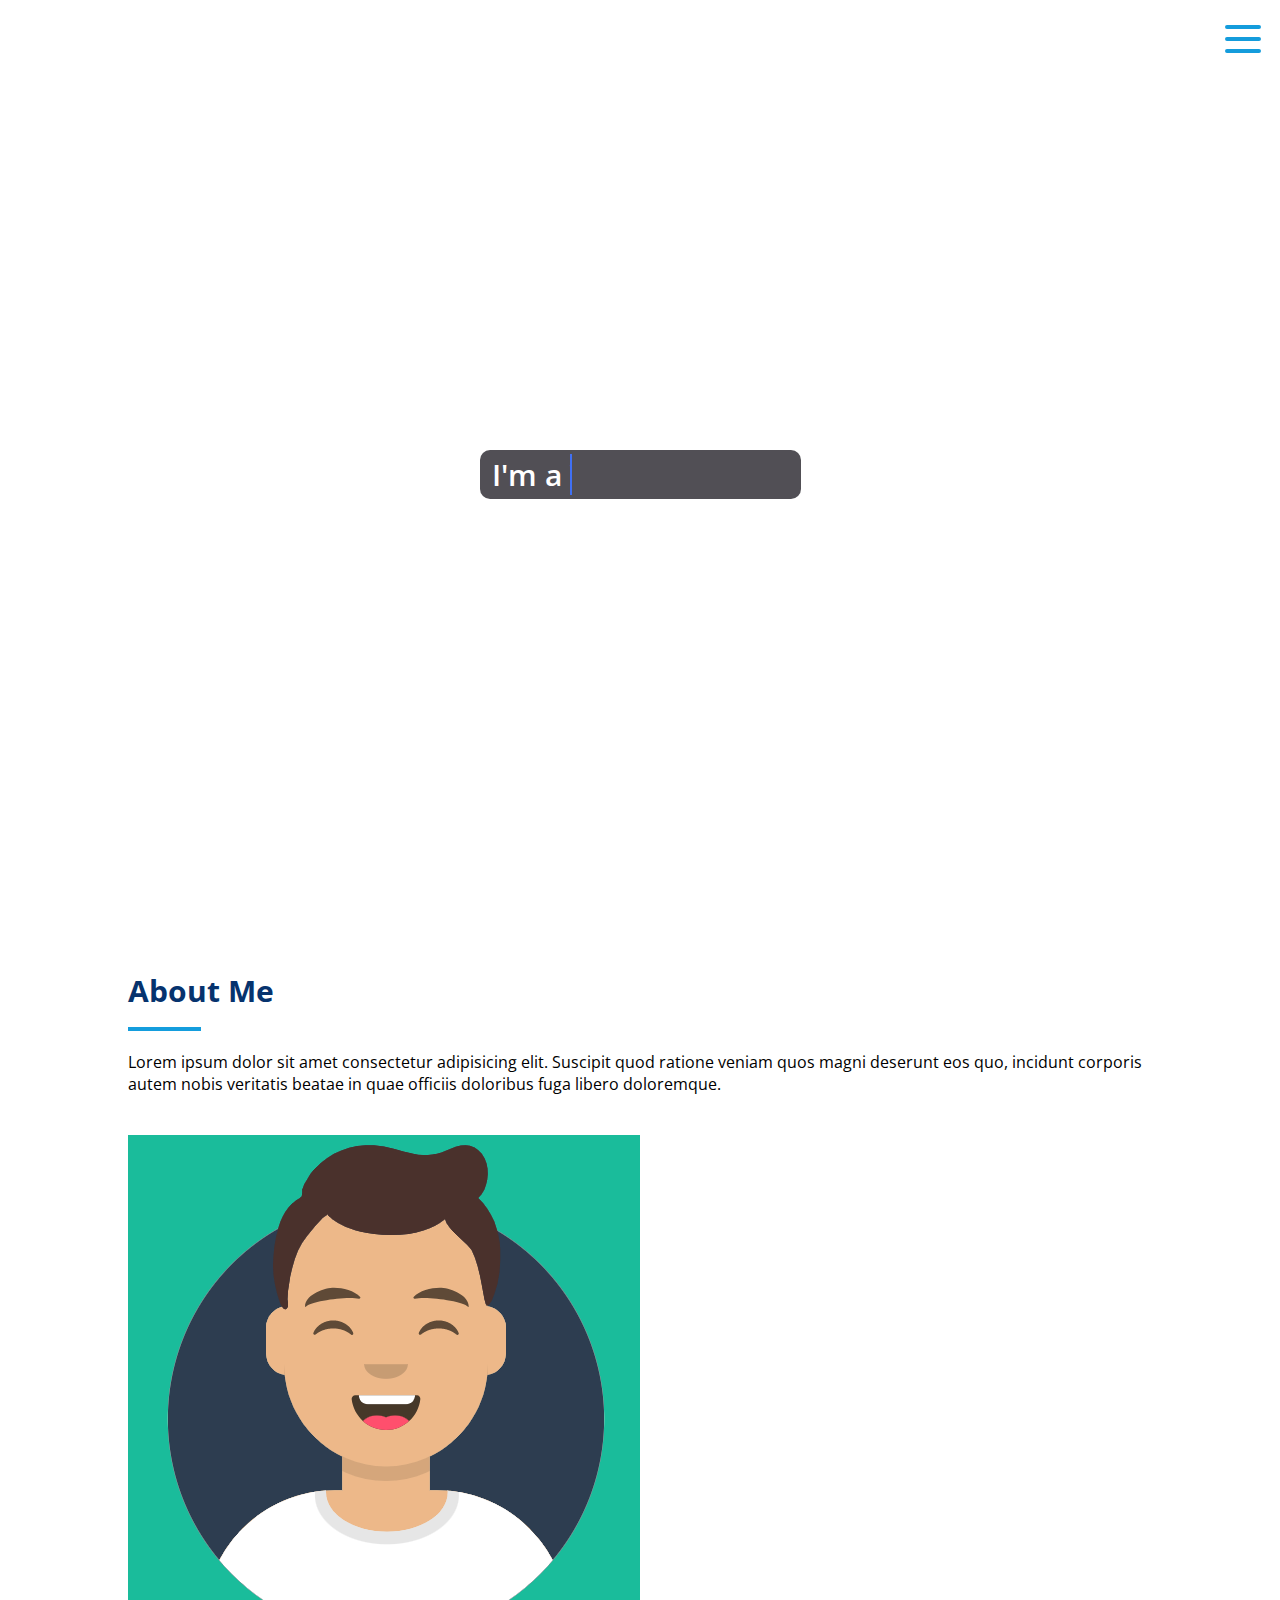
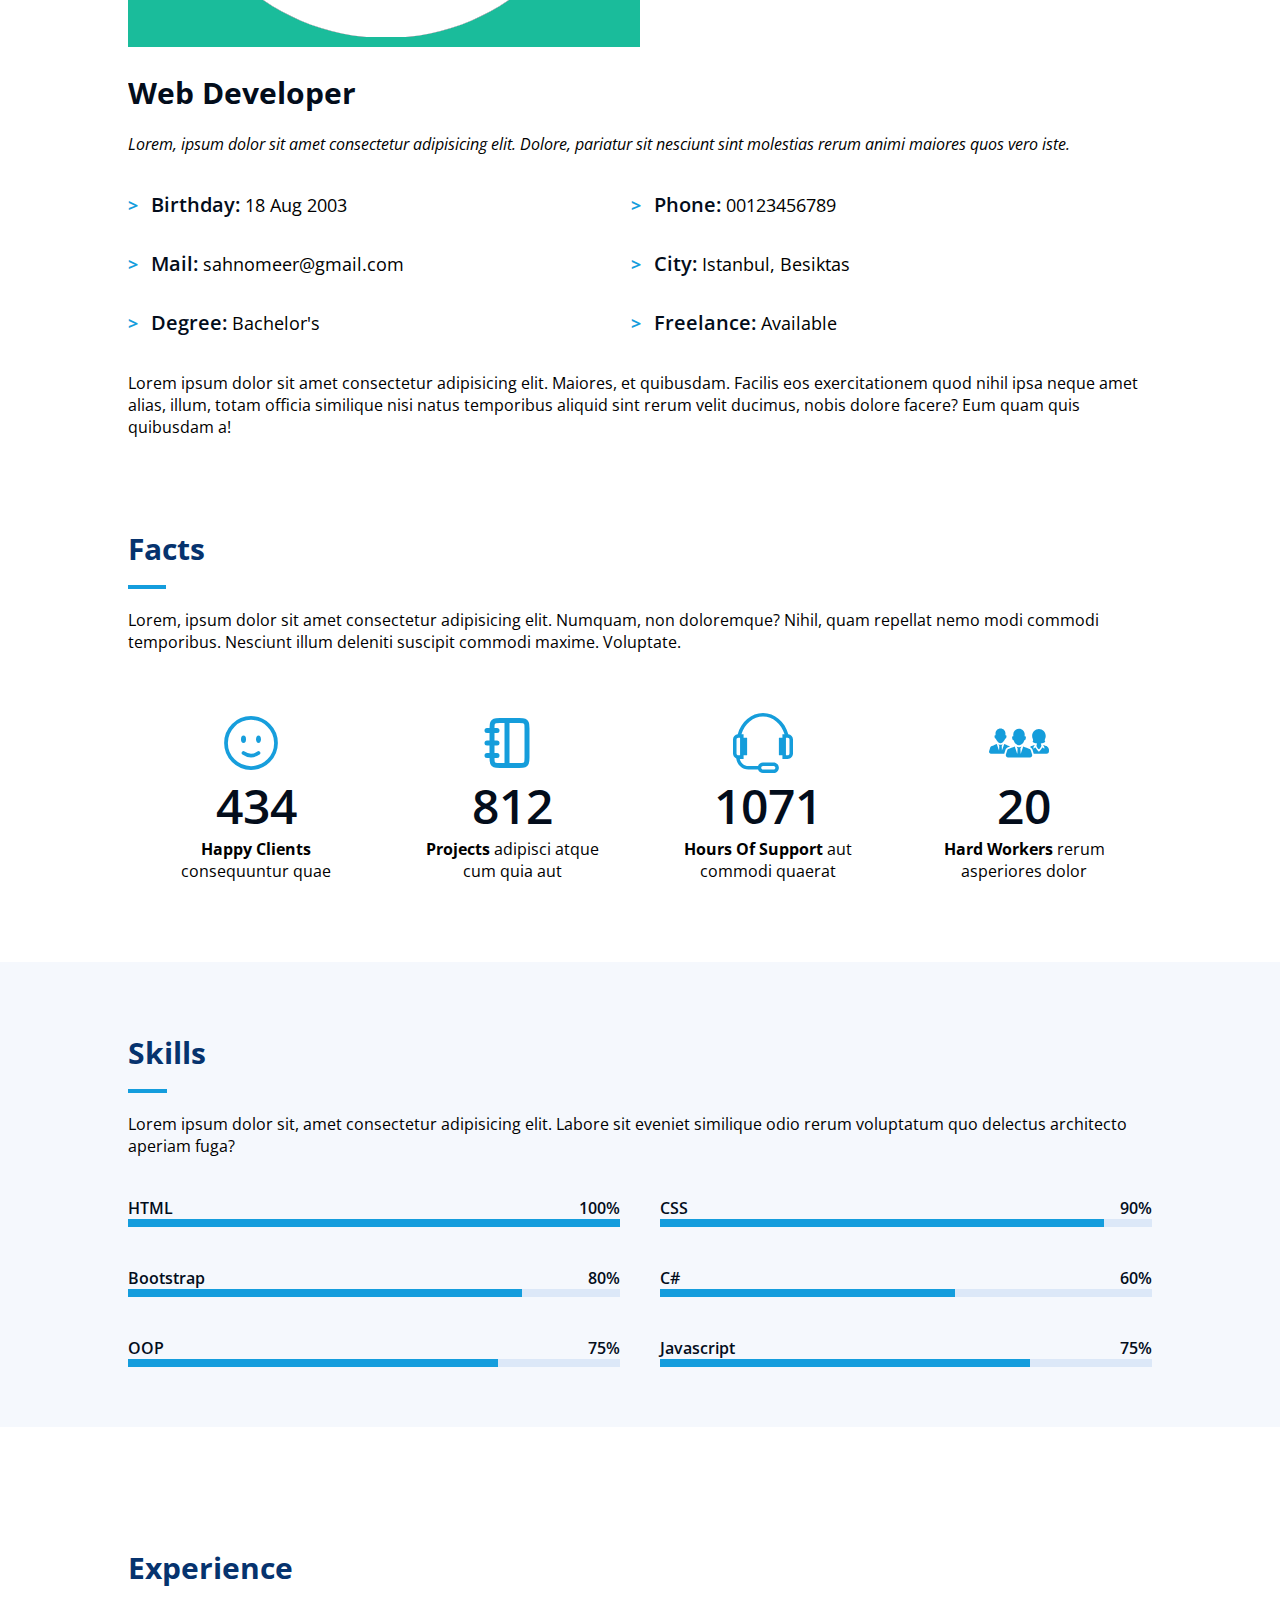
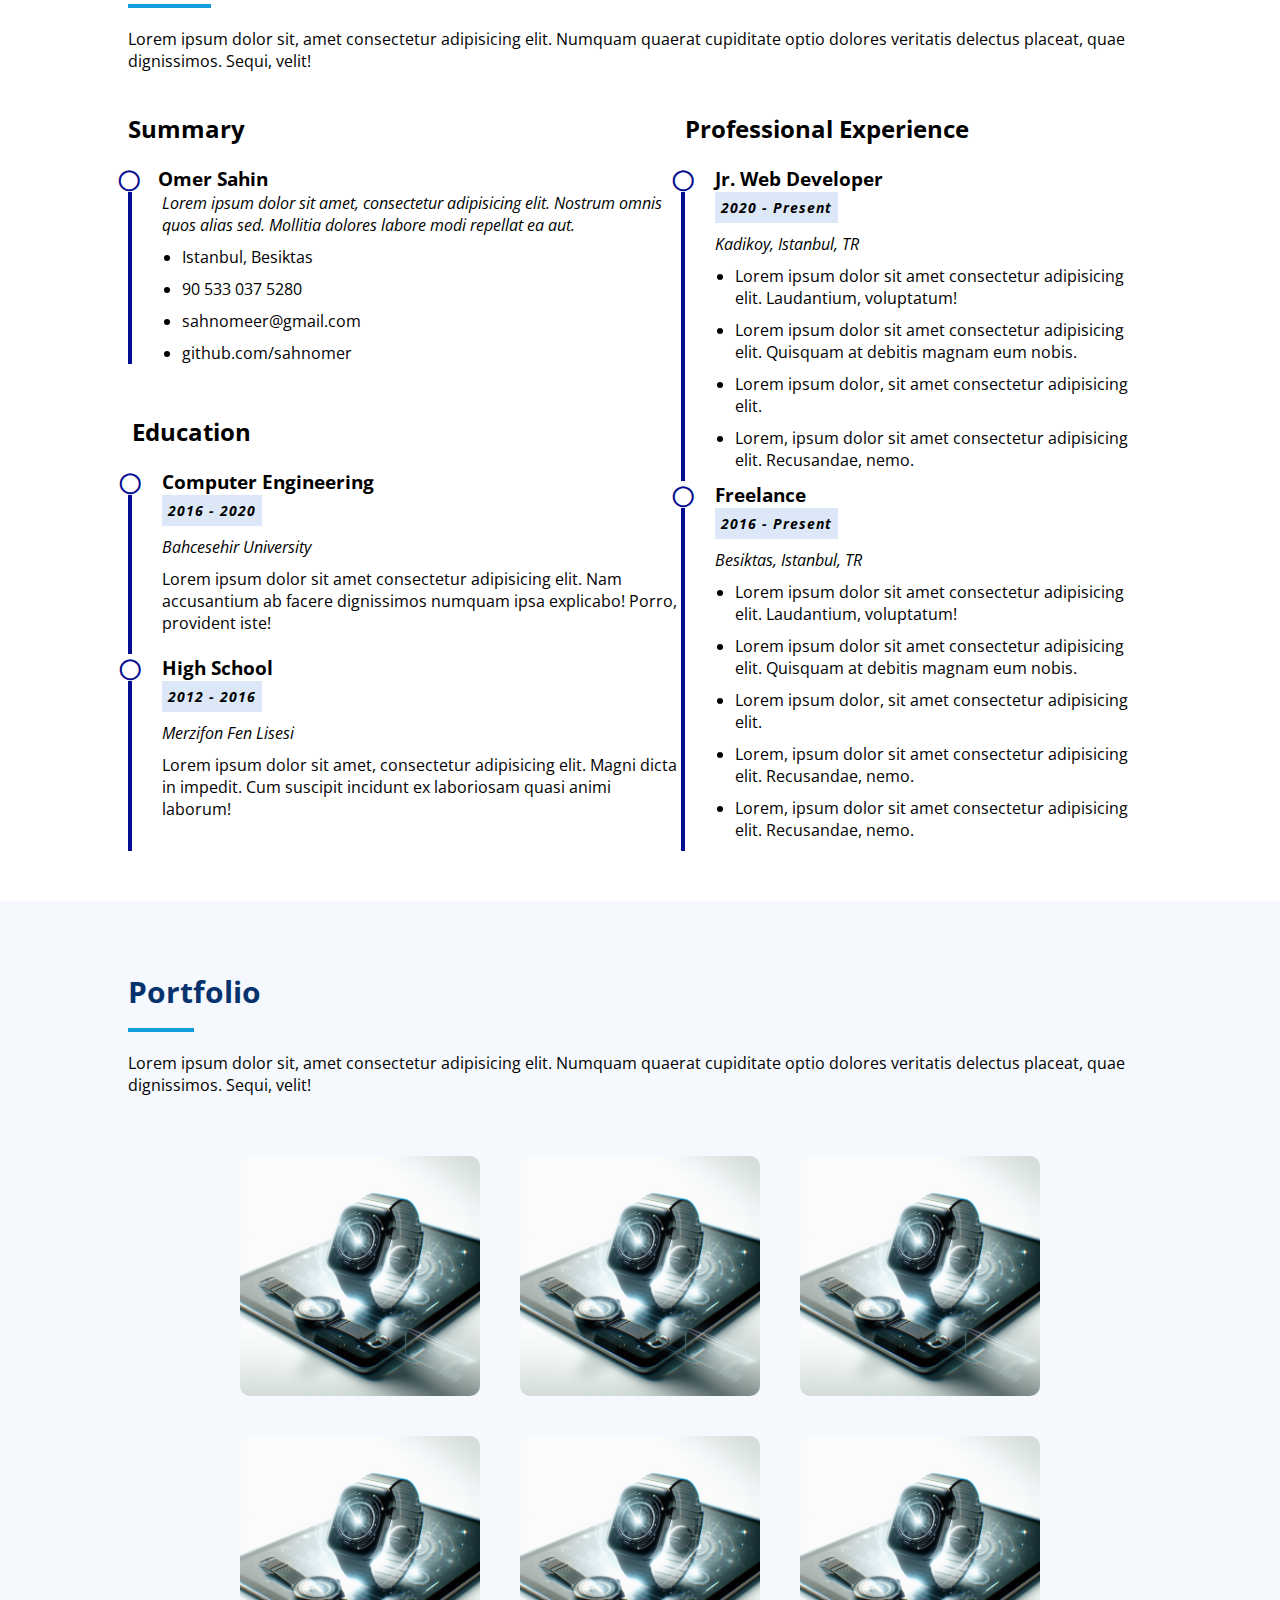
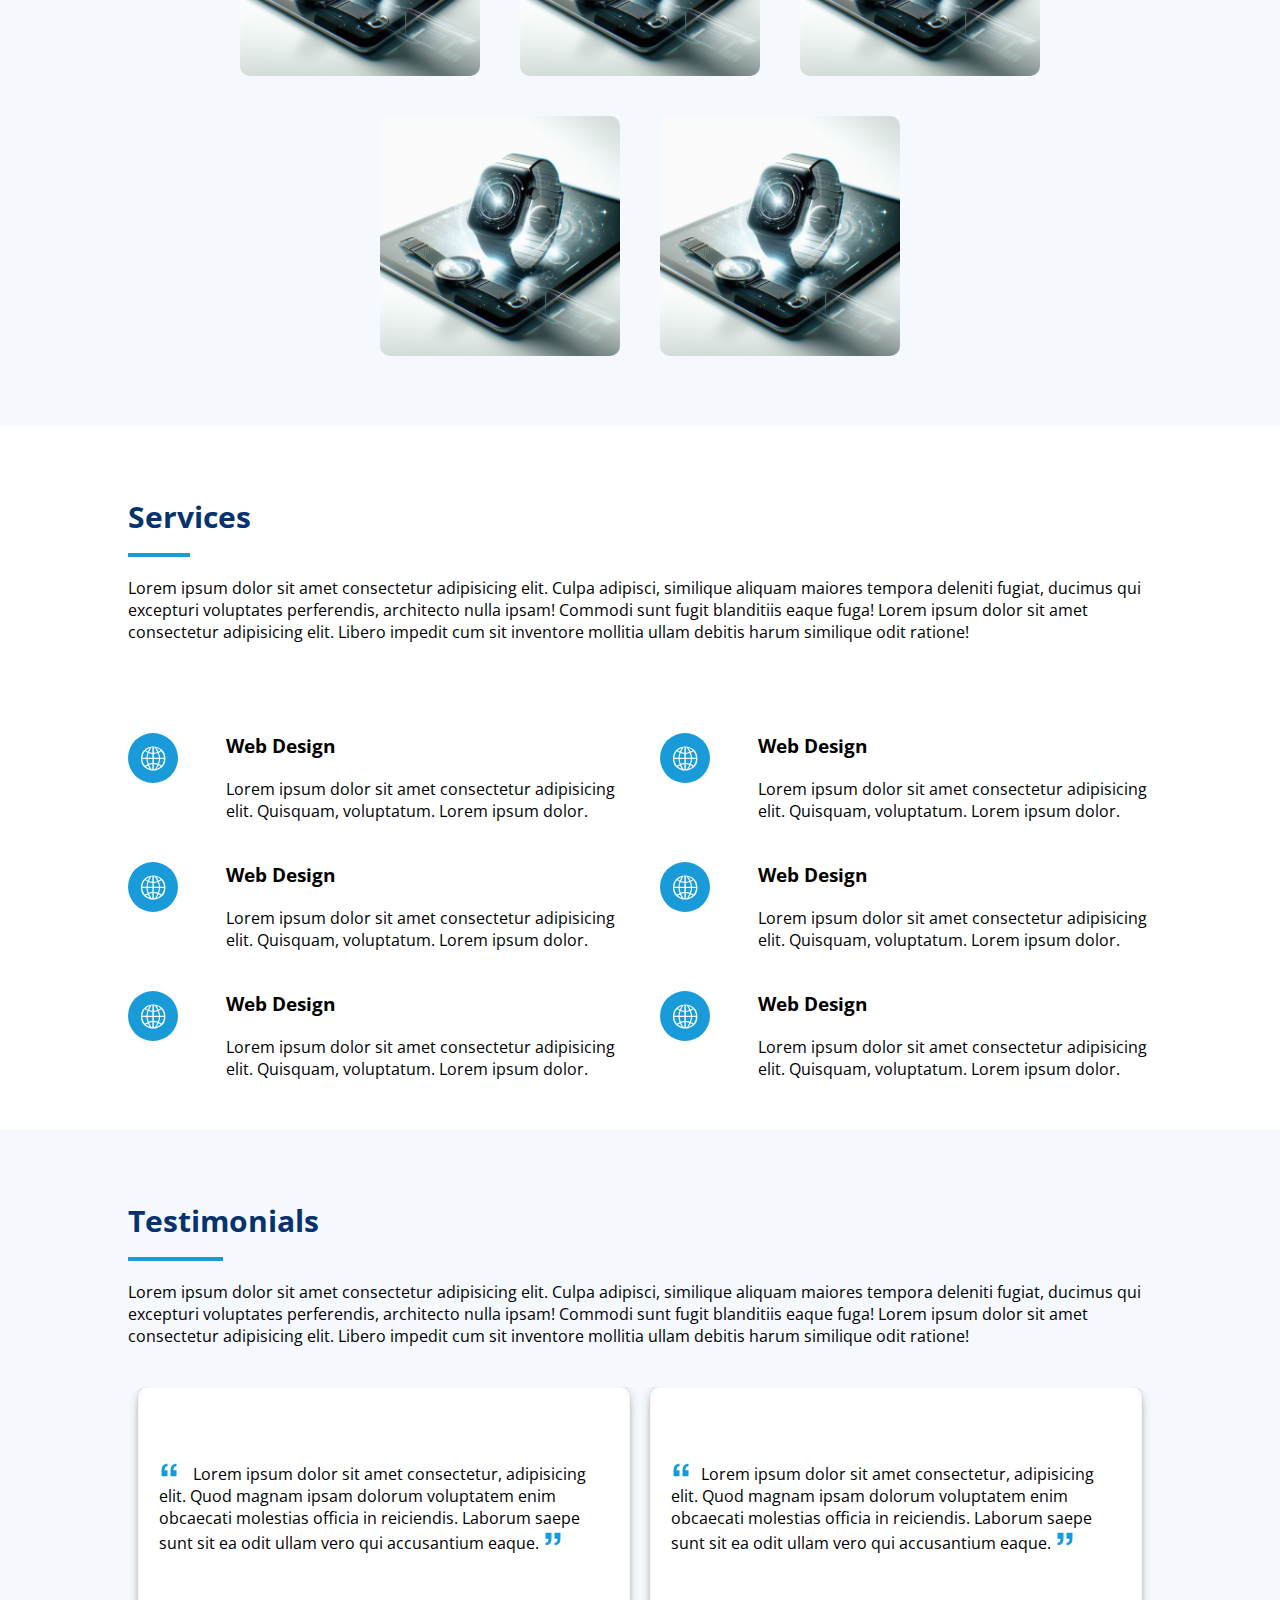
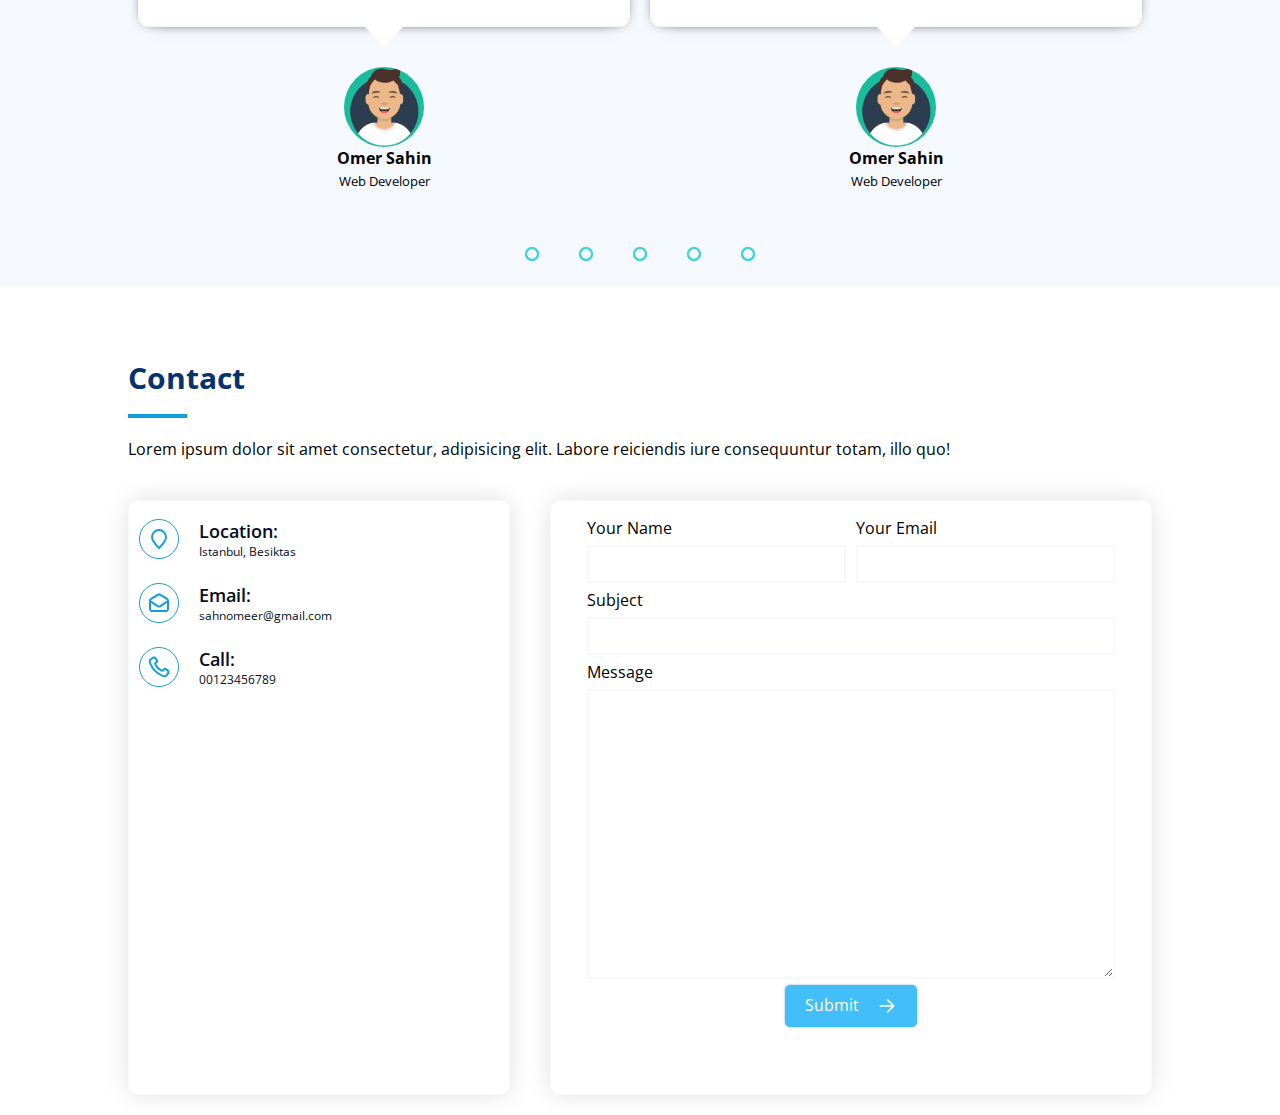
<file: index.html>
<!DOCTYPE html>
<html lang="en">
  <head>
    <meta charset="UTF-8" />
    <meta name="viewport" content="width=device-width, initial-scale=1.0" />
    <title>Resume</title>
    <link rel="stylesheet" href="style.css" />
    <link rel="preconnect" href="https://fonts.googleapis.com" />
    <link rel="preconnect" href="https://fonts.gstatic.com" crossorigin />
    <link
      href="https://fonts.googleapis.com/css2?family=Hedvig+Letters+Serif:opsz@12..24&family=Lato:wght@400;700&family=Open+Sans:wght@400;600&display=swap"
      rel="stylesheet"
    />
  </head>

  <body>
    <div class="container">
      <div class="navbar responsive">
        <div class="navbar-header">
          <img src="images/avatar.png" alt="avatar" />
          <h2>Omer Sahin</h2>
          <ul>
            <li>
              <a href="https://github.com/sahnomer" target="_blank"
                ><img src="images/github-svgrepo-com.svg" alt="github icon"
              /></a>
            </li>
            <li>
              <a href="https://www.instagram.com/sahinomeerr/" target="_blank"
                ><img
                  src="images/instagram-svgrepo-com.svg"
                  alt="instagram icon"
              /></a>
            </li>
            <li>
              <a href="https://www.linkedin.com/in/sahinomeerr/" target="_blank"
                ><img src="images/linkedin-svgrepo-com.svg" alt="linkedin icon"
              /></a>
            </li>
          </ul>
        </div>
        <div class="navbar-nav">
          <ul>
            <li>
              <a href="#home"
                ><img src="images/home-svgrepo-com.svg" alt="" /> Home</a
              >
            </li>
            <li>
              <a href="#about"
                ><img src="images/profile-svgrepo-com.svg" alt="" /> About</a
              >
            </li>
            <li>
              <a href="#facts-and-skills"
                ><img src="images/check-svgrepo-com.svg" alt="" /> Facts and
                Skills</a
              >
            </li>
            <li>
              <a href="#resume"
                ><img src="images/paper-svgrepo-com.svg" alt="" /> Resume</a
              >
            </li>
            <li>
              <a href="#portfolio"
                ><img src="images/portfolio-svgrepo-com.svg" alt="" />
                Portfolio</a
              >
            </li>
            <li>
              <a href="#services"
                ><img src="images/cloud-storage-svgrepo-com.svg" alt="" />
                Services</a
              >
            </li>
            <li>
              <a href="#testimonials"
                ><img src="images/feedback-svgrepo-com.svg" alt="" />
                Testimonials</a
              >
            </li>
            <li>
              <a href="#contact"
                ><img src="images/mail-open-svgrepo-com.svg" alt="" />
                Contact</a
              >
            </li>
          </ul>
        </div>
      </div>

      <div class="main-content">
        <button class="appearance" id="nav-menu-close">
          <img
            id="close-menu"
            src="images/cancel2-svgrepo-com.svg"
            alt="menu close icon"
          />
        </button>
        <button id="nav-menu">
          <img
            id="open-menu"
            src="images/menu-svgrepo-com.svg"
            alt="menu icon"
          />
        </button>

        <section id="home">
          <div class="home">
            <div class="typing">
              <span class="text first-text">I'm a </span>
              <span class="text second-text">Web Developer</span>
            </div>
          </div>
        </section>

        <section id="about">
          <div class="about-me">
            <h1 class="titles">About Me</h1>

            <p class="titles-p">
              Lorem ipsum dolor sit amet consectetur adipisicing elit. Suscipit
              quod ratione veniam quos magni deserunt eos quo, incidunt corporis
              autem nobis veritatis beatae in quae officiis doloribus fuga
              libero doloremque.
            </p>

            <div class="about-me-container">
              <div class="about-me-photo">
                <img src="images/avatar.png" alt="about me photo" />
              </div>
              <div class="about-me-info">
                <h3>Web Developer</h3>
                <p style="font-style: italic">
                  Lorem, ipsum dolor sit amet consectetur adipisicing elit.
                  Dolore, pariatur sit nesciunt sint molestias rerum animi
                  maiores quos vero iste.
                </p>

                <div class="basic-infos">
                  <ul>
                    <li class="basic-infos-list-items">
                      <span>Birthday: </span>18 Aug 2003
                    </li>
                    <li class="basic-infos-list-items">
                      <span>Phone: </span>00123456789
                    </li>
                    <li class="basic-infos-list-items">
                      <span>Mail: </span>sahnomeer@gmail.com
                    </li>
                    <li class="basic-infos-list-items">
                      <span>City: </span>Istanbul, Besiktas
                    </li>
                    <li class="basic-infos-list-items">
                      <span>Degree: </span>Bachelor's
                    </li>
                    <li class="basic-infos-list-items">
                      <span>Freelance: </span>Available
                    </li>
                  </ul>
                </div>

                <p>
                  Lorem ipsum dolor sit amet consectetur adipisicing elit.
                  Maiores, et quibusdam. Facilis eos exercitationem quod nihil
                  ipsa neque amet alias, illum, totam officia similique nisi
                  natus temporibus aliquid sint rerum velit ducimus, nobis
                  dolore facere? Eum quam quis quibusdam a!
                </p>
              </div>
            </div>
          </div>
        </section>

        <section id="facts-and-skills">
          <section id="facts">
            <div class="facts">
              <h1 class="titles">Facts</h1>

              <p class="titles-p">
                Lorem, ipsum dolor sit amet consectetur adipisicing elit.
                Numquam, non doloremque? Nihil, quam repellat nemo modi commodi
                temporibus. Nesciunt illum deleniti suscipit commodi maxime.
                Voluptate.
              </p>

              <div class="numeric-data">
                <div class="numeric-data-container">
                  <ul>
                    <li>
                      <img
                        src="images/smile-circle-svgrepo-com.svg"
                        alt="smile icon"
                      />
                      <div class="numeric-data-info">
                        <span>434</span>
                        <p><b>Happy Clients</b> consequuntur quae</p>
                      </div>
                    </li>
                    <li>
                      <img
                        src="images/notebook-svgrepo-com.svg"
                        alt="smile icon"
                      />
                      <div class="numeric-data-info">
                        <span>812</span>
                        <p><b>Projects</b> adipisci atque cum quia aut</p>
                      </div>
                    </li>
                    <li>
                      <img
                        src="images/headphone-alt-svgrepo-com.svg"
                        alt="smile icon"
                      />
                      <div class="numeric-data-info">
                        <span>1071</span>
                        <p><b>Hours Of Support</b> aut commodi quaerat</p>
                      </div>
                    </li>
                    <li>
                      <img
                        src="images/workers-team-svgrepo-com.svg"
                        alt="smile icon"
                      />
                      <div class="numeric-data-info">
                        <span>20</span>
                        <p><b>Hard Workers</b> rerum asperiores dolor</p>
                      </div>
                    </li>
                  </ul>
                </div>
              </div>
            </div>
          </section>

          <section id="skills">
            <div class="container">
              <div class="skills">
                <h1 class="titles">Skills</h1>

                <p class="titles-p">
                  Lorem ipsum dolor sit, amet consectetur adipisicing elit.
                  Labore sit eveniet similique odio rerum voluptatum quo
                  delectus architecto aperiam fuga?
                </p>

                <div class="skill-levels">
                  <ul>
                    <li>
                      <div class="skill-name">
                        <span>HTML</span>
                        <span>100%</span>
                      </div>
                      <div
                        class="progress-bar"
                        style="
                          border-image: linear-gradient(
                              to right,
                              #149ddd 100%,
                              #dce8f8 100%
                            )
                            100% 1;
                        "
                      ></div>
                    </li>
                    <li>
                      <div class="skill-name">
                        <span>CSS</span>
                        <span>90%</span>
                      </div>
                      <div
                        class="progress-bar"
                        style="
                          border-image: linear-gradient(
                              to right,
                              #149ddd 90%,
                              #dce8f8 90%
                            )
                            100% 1;
                        "
                      ></div>
                    </li>
                    <li>
                      <div class="skill-name">
                        <span>Bootstrap</span>
                        <span>80%</span>
                      </div>
                      <div
                        class="progress-bar"
                        style="
                          border-image: linear-gradient(
                              to right,
                              #149ddd 80%,
                              #dce8f8 80%
                            )
                            100% 1;
                        "
                      ></div>
                    </li>
                    <li>
                      <div class="skill-name">
                        <span>C#</span>
                        <span>60%</span>
                      </div>
                      <div
                        class="progress-bar"
                        style="
                          border-image: linear-gradient(
                              to right,
                              #149ddd 60%,
                              #dce8f8 60%
                            )
                            100% 1;
                        "
                      ></div>
                    </li>
                    <li>
                      <div class="skill-name">
                        <span>OOP</span>
                        <span>75%</span>
                      </div>
                      <div
                        class="progress-bar"
                        style="
                          border-image: linear-gradient(
                              to right,
                              #149ddd 75%,
                              #dce8f8 75%
                            )
                            100% 1;
                        "
                      ></div>
                    </li>
                    <li>
                      <div class="skill-name">
                        <span>Javascript</span>
                        <span>75%</span>
                      </div>
                      <div
                        class="progress-bar"
                        style="
                          border-image: linear-gradient(
                              to right,
                              #149ddd 75%,
                              #dce8f8 75%
                            )
                            100% 1;
                        "
                      ></div>
                    </li>
                  </ul>
                </div>
              </div>
            </div>
          </section>
        </section>

        <section id="resume">
          <div class="resume">
            <h1 class="titles">Experience</h1>

            <p class="titles-p">
              Lorem ipsum dolor sit, amet consectetur adipisicing elit. Numquam
              quaerat cupiditate optio dolores veritatis delectus placeat, quae
              dignissimos. Sequi, velit!
            </p>

            <div class="resume-infos">
              <div class="summary card">
                <h2 class="card-title">Summary</h2>

                <div class="card-content">
                  <h3 class="content-title">Omer Sahin</h3>
                  <div
                    class="border-bar"
                    style="border-left: 4px solid #050d90"
                  >
                    <p class="content-description-italic">
                      Lorem ipsum dolor sit amet, consectetur adipisicing elit.
                      Nostrum omnis quos alias sed. Mollitia dolores labore modi
                      repellat ea aut.
                    </p>

                    <ul class="card-content-lists">
                      <li class="card-content-list-item">Istanbul, Besiktas</li>
                      <li class="card-content-list-item">90 533 037 5280</li>
                      <li class="card-content-list-item">
                        sahnomeer@gmail.com
                      </li>
                      <li class="card-content-list-item">
                        github.com/sahnomer
                      </li>
                    </ul>
                  </div>
                </div>
              </div>
              <div class="education card">
                <h2 class="card-title">Education</h2>

                <div class="card-content">
                  <h3 class="content-title">Computer Engineering</h3>
                  <div class="border-bar">
                    <h4>2016 - 2020</h4>
                    <p class="content-description-italic">
                      Bahcesehir University
                    </p>
                    <p class="card-content-text">
                      Lorem ipsum dolor sit amet consectetur adipisicing elit.
                      Nam accusantium ab facere dignissimos numquam ipsa
                      explicabo! Porro, provident iste!
                    </p>
                  </div>
                  <h3 class="content-title">High School</h3>
                  <div class="border-bar">
                    <h4>2012 - 2016</h4>
                    <p class="content-description-italic">
                      Merzifon Fen Lisesi
                    </p>
                    <p class="card-content-text">
                      Lorem ipsum dolor sit amet, consectetur adipisicing elit.
                      Magni dicta in impedit. Cum suscipit incidunt ex
                      laboriosam quasi animi laborum!
                    </p>
                  </div>
                </div>
              </div>
              <div class="experience card">
                <h2 class="card-title">Professional Experience</h2>

                <div class="card-content">
                  <h3 class="content-title">Jr. Web Developer</h3>
                  <div class="border-bar">
                    <h4>2020 - Present</h4>
                    <p class="content-description-italic">
                      Kadikoy, Istanbul, TR
                    </p>

                    <ul class="card-content-lists">
                      <li class="card-content-list-item">
                        Lorem ipsum dolor sit amet consectetur adipisicing elit.
                        Laudantium, voluptatum!
                      </li>
                      <li class="card-content-list-item">
                        Lorem ipsum dolor sit amet consectetur adipisicing elit.
                        Quisquam at debitis magnam eum nobis.
                      </li>
                      <li class="card-content-list-item">
                        Lorem ipsum dolor, sit amet consectetur adipisicing
                        elit.
                      </li>
                      <li class="card-content-list-item">
                        Lorem, ipsum dolor sit amet consectetur adipisicing
                        elit. Recusandae, nemo.
                      </li>
                    </ul>
                  </div>
                  <h3 class="content-title">Freelance</h3>
                  <div class="border-bar">
                    <h4>2016 - Present</h4>
                    <p class="content-description-italic">
                      Besiktas, Istanbul, TR
                    </p>

                    <ul class="card-content-lists">
                      <li class="card-content-list-item">
                        Lorem ipsum dolor sit amet consectetur adipisicing elit.
                        Laudantium, voluptatum!
                      </li>
                      <li class="card-content-list-item">
                        Lorem ipsum dolor sit amet consectetur adipisicing elit.
                        Quisquam at debitis magnam eum nobis.
                      </li>
                      <li class="card-content-list-item">
                        Lorem ipsum dolor, sit amet consectetur adipisicing
                        elit.
                      </li>
                      <li class="card-content-list-item">
                        Lorem, ipsum dolor sit amet consectetur adipisicing
                        elit. Recusandae, nemo.
                      </li>
                      <li class="card-content-list-item">
                        Lorem, ipsum dolor sit amet consectetur adipisicing
                        elit. Recusandae, nemo.
                      </li>
                    </ul>
                  </div>
                </div>
              </div>
            </div>
          </div>
        </section>

        <section id="portfolio">
          <div class="portfolio">
            <h2 class="titles">Portfolio</h2>

            <p class="titles-p">
              Lorem ipsum dolor sit, amet consectetur adipisicing elit. Numquam
              quaerat cupiditate optio dolores veritatis delectus placeat, quae
              dignissimos. Sequi, velit!
            </p>

            <div class="portfolio-container">
              <div class="card">
                <div class="portfolio-item">
                  <img
                    class="img-fluid-p"
                    src="images/digital-product.jpeg"
                    alt=""
                  />
                  <div class="img-overlay">
                    <div class="icon">
                      <a
                        href="more-details.html"
                        style="border-right: 1px solid #fff"
                        ><img
                          src="images/info-circle-svgrepo-com.svg"
                          alt="detail icon"
                      /></a>
                      <a id="magnifying-glass"
                        ><img
                          src="images/magnifying-glass-backup-svgrepo-com.svg"
                          alt="magnifying glass"
                      /></a>
                    </div>
                  </div>
                </div>
              </div>
              <div class="card">
                <div class="portfolio-item">
                  <img
                    class="img-fluid-p"
                    src="images/digital-product.jpeg"
                    alt=""
                  />
                  <div class="img-overlay">
                    <div class="icon">
                      <a
                        href="more-details.html"
                        style="border-right: 1px solid #fff"
                        ><img
                          src="images/info-circle-svgrepo-com.svg"
                          alt="detail icon"
                      /></a>
                      <a id="magnifying-glass"
                        ><img
                          src="images/magnifying-glass-backup-svgrepo-com.svg"
                          alt="magnifying glass"
                      /></a>
                    </div>
                  </div>
                </div>
              </div>
              <div class="card">
                <div class="portfolio-item">
                  <img
                    class="img-fluid-p"
                    src="images/digital-product.jpeg"
                    alt=""
                  />
                  <div class="img-overlay">
                    <div class="icon">
                      <a
                        href="more-details.html"
                        style="border-right: 1px solid #fff"
                        ><img
                          src="images/info-circle-svgrepo-com.svg"
                          alt="detail icon"
                      /></a>
                      <a id="magnifying-glass"
                        ><img
                          src="images/magnifying-glass-backup-svgrepo-com.svg"
                          alt="magnifying glass"
                      /></a>
                    </div>
                  </div>
                </div>
              </div>
              <div class="card">
                <div class="portfolio-item">
                  <img
                    class="img-fluid-p"
                    src="images/digital-product.jpeg"
                    alt=""
                  />
                  <div class="img-overlay">
                    <div class="icon">
                      <a
                        href="more-details.html"
                        style="border-right: 1px solid #fff"
                        ><img
                          src="images/info-circle-svgrepo-com.svg"
                          alt="detail icon"
                      /></a>
                      <a id="magnifying-glass"
                        ><img
                          src="images/magnifying-glass-backup-svgrepo-com.svg"
                          alt="magnifying glass"
                      /></a>
                    </div>
                  </div>
                </div>
              </div>
              <div class="card">
                <div class="portfolio-item">
                  <img
                    class="img-fluid-p"
                    src="images/digital-product.jpeg"
                    alt=""
                  />
                  <div class="img-overlay">
                    <div class="icon">
                      <a
                        href="more-details.html"
                        style="border-right: 1px solid #fff"
                        ><img
                          src="images/info-circle-svgrepo-com.svg"
                          alt="detail icon"
                      /></a>
                      <a id="magnifying-glass"
                        ><img
                          src="images/magnifying-glass-backup-svgrepo-com.svg"
                          alt="magnifying glass"
                      /></a>
                    </div>
                  </div>
                </div>
              </div>
              <div class="card">
                <div class="portfolio-item">
                  <img
                    class="img-fluid-p"
                    src="images/digital-product.jpeg"
                    alt=""
                  />
                  <div class="img-overlay">
                    <div class="icon">
                      <a
                        href="more-details.html"
                        style="border-right: 1px solid #fff"
                        ><img
                          src="images/info-circle-svgrepo-com.svg"
                          alt="detail icon"
                      /></a>
                      <a id="magnifying-glass"
                        ><img
                          src="images/magnifying-glass-backup-svgrepo-com.svg"
                          alt="magnifying glass"
                      /></a>
                    </div>
                  </div>
                </div>
              </div>
              <div class="card">
                <div class="portfolio-item">
                  <img
                    class="img-fluid-p"
                    src="images/digital-product.jpeg"
                    alt=""
                  />
                  <div class="img-overlay">
                    <div class="icon">
                      <a
                        href="more-details.html"
                        style="border-right: 1px solid #fff"
                        ><img
                          src="images/info-circle-svgrepo-com.svg"
                          alt="detail icon"
                      /></a>
                      <a id="magnifying-glass"
                        ><img
                          src="images/magnifying-glass-backup-svgrepo-com.svg"
                          alt="magnifying glass"
                      /></a>
                    </div>
                  </div>
                </div>
              </div>
              <div class="card">
                <div class="portfolio-item">
                  <img
                    class="img-fluid-p"
                    src="images/digital-product.jpeg"
                    alt=""
                  />
                  <div class="img-overlay">
                    <div class="icon">
                      <a
                        href="more-details.html"
                        style="border-right: 1px solid #fff"
                        ><img
                          src="images/info-circle-svgrepo-com.svg"
                          alt="detail icon"
                      /></a>
                      <a id="magnifying-glass"
                        ><img
                          src="images/magnifying-glass-backup-svgrepo-com.svg"
                          alt="magnifying glass"
                      /></a>
                    </div>
                  </div>
                </div>
              </div>
            </div>
          </div>
        </section>

        <section id="services">
          <div class="services">
            <h2 class="titles">Services</h2>

            <p class="titles-p">
              Lorem ipsum dolor sit amet consectetur adipisicing elit. Culpa
              adipisci, similique aliquam maiores tempora deleniti fugiat,
              ducimus qui excepturi voluptates perferendis, architecto nulla
              ipsam! Commodi sunt fugit blanditiis eaque fuga! Lorem ipsum dolor
              sit amet consectetur adipisicing elit. Libero impedit cum sit
              inventore mollitia ullam debitis harum similique odit ratione!
            </p>

            <div class="services-container">
              <div class="card">
                <div class="card-icon">
                  <img src="images/web-svgrepo-com.svg" alt="monitor icon" />
                </div>
                <div class="card-content">
                  <h3>Web Design</h3>
                  <p>
                    Lorem ipsum dolor sit amet consectetur adipisicing elit.
                    Quisquam, voluptatum. Lorem ipsum dolor.
                  </p>
                </div>
              </div>
              <div class="card">
                <div class="card-icon">
                  <img src="images/web-svgrepo-com.svg" alt="monitor icon" />
                </div>
                <div class="card-content">
                  <h3>Web Design</h3>
                  <p>
                    Lorem ipsum dolor sit amet consectetur adipisicing elit.
                    Quisquam, voluptatum. Lorem ipsum dolor.
                  </p>
                </div>
              </div>
              <div class="card">
                <div class="card-icon">
                  <img src="images/web-svgrepo-com.svg" alt="monitor icon" />
                </div>
                <div class="card-content">
                  <h3>Web Design</h3>
                  <p>
                    Lorem ipsum dolor sit amet consectetur adipisicing elit.
                    Quisquam, voluptatum. Lorem ipsum dolor.
                  </p>
                </div>
              </div>
              <div class="card">
                <div class="card-icon">
                  <img src="images/web-svgrepo-com.svg" alt="monitor icon" />
                </div>
                <div class="card-content">
                  <h3>Web Design</h3>
                  <p>
                    Lorem ipsum dolor sit amet consectetur adipisicing elit.
                    Quisquam, voluptatum. Lorem ipsum dolor.
                  </p>
                </div>
              </div>
              <div class="card">
                <div class="card-icon">
                  <img src="images/web-svgrepo-com.svg" alt="monitor icon" />
                </div>
                <div class="card-content">
                  <h3>Web Design</h3>
                  <p>
                    Lorem ipsum dolor sit amet consectetur adipisicing elit.
                    Quisquam, voluptatum. Lorem ipsum dolor.
                  </p>
                </div>
              </div>
              <div class="card">
                <div class="card-icon">
                  <img src="images/web-svgrepo-com.svg" alt="monitor icon" />
                </div>
                <div class="card-content">
                  <h3>Web Design</h3>
                  <p>
                    Lorem ipsum dolor sit amet consectetur adipisicing elit.
                    Quisquam, voluptatum. Lorem ipsum dolor.
                  </p>
                </div>
              </div>
            </div>
          </div>
        </section>

        <section id="testimonials">
          <div class="testimonials">
            <h2 class="titles">Testimonials</h2>

            <p class="titles-p">
              Lorem ipsum dolor sit amet consectetur adipisicing elit. Culpa
              adipisci, similique aliquam maiores tempora deleniti fugiat,
              ducimus qui excepturi voluptates perferendis, architecto nulla
              ipsam! Commodi sunt fugit blanditiis eaque fuga! Lorem ipsum dolor
              sit amet consectetur adipisicing elit. Libero impedit cum sit
              inventore mollitia ullam debitis harum similique odit ratione!
            </p>

            <div class="testimonials-slider">
              <div class="testimonials-slides">
                <input
                  type="radio"
                  name="radio-btn"
                  id="radio1"
                  onclick="changeSlide(1)"
                />
                <input
                  type="radio"
                  name="radio-btn"
                  id="radio2"
                  onclick="changeSlide(2)"
                />
                <input
                  type="radio"
                  name="radio-btn"
                  id="radio3"
                  onclick="changeSlide(3)"
                />
                <input
                  type="radio"
                  name="radio-btn"
                  id="radio4"
                  onclick="changeSlide(4)"
                />
                <input
                  type="radio"
                  name="radio-btn"
                  id="radio5"
                  onclick="changeSlide(5)"
                />

                <div class="testimonials-slide first">
                  <div class="card">
                    <div class="card-content">
                      <p>
                        <img
                          src="images/quote-open-editor-svgrepo-com.svg"
                          alt="quote open edit"
                        />
                        Lorem ipsum dolor sit amet consectetur, adipisicing
                        elit. Quod magnam ipsam dolorum voluptatem enim
                        obcaecati molestias officia in reiciendis. Laborum saepe
                        sunt sit ea odit ullam vero qui accusantium eaque.
                        <img
                          class="closing-icon"
                          src="images/quote-close-editor-svgrepo-com.svg"
                          alt="quote close icon"
                        />
                      </p>
                    </div>

                    <div class="card-people">
                      <img src="images/avatar.png" alt="avatar" />
                      <div class="card-people-info">
                        <h4>Omer Sahin</h4>
                        <p><small>Web Developer</small></p>
                      </div>
                    </div>
                  </div>
                </div>

                <div class="testimonials-slide">
                  <div class="card">
                    <div class="card-content">
                      <p>
                        <img
                          src="images/quote-open-editor-svgrepo-com.svg"
                          alt="quote open edit"
                        />Lorem ipsum dolor sit amet consectetur, adipisicing
                        elit. Quod magnam ipsam dolorum voluptatem enim
                        obcaecati molestias officia in reiciendis. Laborum saepe
                        sunt sit ea odit ullam vero qui accusantium eaque.
                        <img
                          class="closing-icon"
                          src="images/quote-close-editor-svgrepo-com.svg"
                          alt="quote close icon"
                        />
                      </p>
                    </div>

                    <div class="card-people">
                      <img src="images/avatar.png" alt="avatar" />
                      <div class="card-people-info">
                        <h4>Omer Sahin</h4>
                        <p><small>Web Developer</small></p>
                      </div>
                    </div>
                  </div>
                </div>

                <div class="testimonials-slide">
                  <div class="card">
                    <div class="card-content">
                      <p>
                        <img
                          src="images/quote-open-editor-svgrepo-com.svg"
                          alt="quote open edit"
                        />Lorem ipsum dolor sit amet consectetur, adipisicing
                        elit. Quod magnam ipsam dolorum voluptatem enim
                        obcaecati molestias officia in reiciendis. Laborum saepe
                        sunt sit ea odit ullam vero qui accusantium eaque.
                        <img
                          class="closing-icon"
                          src="images/quote-close-editor-svgrepo-com.svg"
                          alt="quote close icon"
                        />
                      </p>
                    </div>

                    <div class="card-people">
                      <img src="images/avatar.png" alt="avatar" />
                      <div class="card-people-info">
                        <h4>Omer Sahin</h4>
                        <p><small>Web Developer</small></p>
                      </div>
                    </div>
                  </div>
                </div>

                <div class="testimonials-slide">
                  <div class="card">
                    <div class="card-content">
                      <p>
                        <img
                          src="images/quote-open-editor-svgrepo-com.svg"
                          alt="quote open edit"
                        />Lorem ipsum dolor sit amet consectetur, adipisicing
                        elit. Quod magnam ipsam dolorum voluptatem enim
                        obcaecati molestias officia in reiciendis. Laborum saepe
                        sunt sit ea odit ullam vero qui accusantium eaque.
                        <img
                          class="closing-icon"
                          src="images/quote-close-editor-svgrepo-com.svg"
                          alt="quote close icon"
                        />
                      </p>
                    </div>

                    <div class="card-people">
                      <img src="images/avatar.png" alt="avatar" />
                      <div class="card-people-info">
                        <h4>Omer Sahin</h4>
                        <p><small>Web Developer</small></p>
                      </div>
                    </div>
                  </div>
                </div>
                <div class="testimonials-slide">
                  <div class="card">
                    <div class="card-content">
                      <p>
                        <img
                          src="images/quote-open-editor-svgrepo-com.svg"
                          alt="quote open edit"
                        />Lorem ipsum dolor sit amet consectetur, adipisicing
                        elit. Quod magnam ipsam dolorum voluptatem enim
                        obcaecati molestias officia in reiciendis. Laborum saepe
                        sunt sit ea odit ullam vero qui accusantium eaque.
                        <img
                          class="closing-icon"
                          src="images/quote-close-editor-svgrepo-com.svg"
                          alt="quote close icon"
                        />
                      </p>
                    </div>

                    <div class="card-people">
                      <img src="images/avatar.png" alt="avatar" />
                      <div class="card-people-info">
                        <h4>Omer Sahin</h4>
                        <p><small>Web Developer</small></p>
                      </div>
                    </div>
                  </div>
                </div>

                <div class="testimonials-slide last">
                  <div class="card">
                    <div class="card-content">
                      <p>
                        <img
                          src="images/quote-open-editor-svgrepo-com.svg"
                          alt="quote open edit"
                        />Lorem ipsum dolor sit amet consectetur, adipisicing
                        elit. Quod magnam ipsam dolorum voluptatem enim
                        obcaecati molestias officia in reiciendis. Laborum saepe
                        sunt sit ea odit ullam vero qui accusantium eaque.
                        <img
                          class="closing-icon"
                          src="images/quote-close-editor-svgrepo-com.svg"
                          alt="quote close icon"
                        />
                      </p>
                    </div>

                    <div class="card-people">
                      <img src="images/avatar.png" alt="avatar" />
                      <div class="card-people-info">
                        <h4>Omer Sahin</h4>
                        <p><small>Web Developer</small></p>
                      </div>
                    </div>
                  </div>
                </div>

                <div class="navigation-auto">
                  <div class="auto-btn1"></div>
                  <div class="auto-btn2"></div>
                  <div class="auto-btn3"></div>
                  <div class="auto-btn4"></div>
                  <div class="auto-btn5"></div>
                </div>
              </div>

              <div class="navigation-manual">
                <label for="radio1" class="manual-btn"></label>
                <label for="radio2" class="manual-btn"></label>
                <label for="radio3" class="manual-btn"></label>
                <label for="radio4" class="manual-btn"></label>
                <label for="radio5" class="manual-btn"></label>
              </div>
            </div>
          </div>
        </section>

        <section id="contact">
          <div class="contact">
            <h2 class="titles">Contact</h2>

            <p class="titles-p">
              Lorem ipsum dolor sit amet consectetur, adipisicing elit. Labore
              reiciendis iure consequuntur totam, illo quo!
            </p>

            <div class="contact-container">
              <div class="contact-info">
                <ul>
                  <li>
                    <div class="icon">
                      <img
                        src="images/location-pin-alt-svgrepo-com.svg"
                        alt="location ping icon"
                      />
                    </div>
                    <div class="li-content">
                      <h4>Location:</h4>
                      <span
                        ><a href="https://maps.app.goo.gl/sVgKmLJ1WwTLd2WC7"
                          >Istanbul, Besiktas</a
                        ></span
                      >
                    </div>
                  </li>
                  <li>
                    <div class="icon">
                      <img
                        src="images/mail-open-svgrepo-com.svg"
                        alt="mail icon"
                      />
                    </div>
                    <div class="li-content">
                      <h4>Email:</h4>
                      <span
                        ><a href="mailto:sahnomeer@gmail.com"
                          >sahnomeer@gmail.com</a
                        ></span
                      >
                    </div>
                  </li>
                  <li>
                    <div class="icon">
                      <img
                        src="images/call-receive-svgrepo-com.svg"
                        alt="telephone icon"
                      />
                    </div>
                    <div class="li-content">
                      <h4>Call:</h4>
                      <span><a href="tel:00123456789">00123456789</a></span>
                    </div>
                  </li>
                  <li>
                    <div class="google-maps">
                      <iframe
                        src="https://www.google.com/maps/embed?pb=!1m18!1m12!1m3!1d48125.96343382932!2d28.981132579852925!3d41.071774871046316!2m3!1f0!2f0!3f0!3m2!1i1024!2i768!4f13.1!3m3!1m2!1s0x14cab63f6f8193f1%3A0x36c864a929a1018c!2zQmXFn2lrdGHFny_EsHN0YW5idWw!5e0!3m2!1sen!2str!4v1706529304883!5m2!1sen!2str"
                        width="360"
                        height="360"
                        style="border: 0"
                        allowfullscreen=""
                        loading="lazy"
                        referrerpolicy="no-referrer-when-downgrade"
                      ></iframe>
                    </div>
                  </li>
                </ul>
              </div>

              <div class="send-message">
                <form>
                  <div class="contact-info-user">
                    <div class="contact-name form-control">
                      <label for="name">Your Name</label><br />
                      <input type="text" id="name" name="name" />
                      <label class="check-blank" for="name"
                        ><small>Can't be empty!</small></label
                      >
                    </div>

                    <div class="contact-email form-control">
                      <label for="email">Your Email</label><br />
                      <input type="email" id="email" name="email" />
                      <label class="check-blank" for="email"
                        ><small>Can't be empty!</small></label
                      >
                    </div>
                  </div>

                  <div class="contact-subject form-control">
                    <label for="subject">Subject</label><br />
                    <input type="text" id="subject" name="subject" />
                    <label class="check-blank" for="subject"
                      ><small>Can't be empty!</small></label
                    >
                  </div>

                  <div class="contact-message form-control">
                    <label for="message">Message</label><br />
                    <textarea
                      name="message"
                      id="message"
                      cols="30"
                      rows="15"
                    ></textarea>
                    <label class="check-blank" for="message"
                      ><small>Can't be empty!</small></label
                    >
                  </div>

                  <div class="contact-submit form-control">
                    <button type="submit">
                      Submit
                      <img
                        src="images/right-arrow-svgrepo-com.svg"
                        alt="right arrow"
                      />
                    </button>
                  </div>
                </form>
              </div>
            </div>
          </div>
        </section>
      </div>
    </div>

    <!-- This is for adding responsive features to navbar -->

    <script src="https://code.jquery.com/jquery-3.7.1.min.js"></script>
    <script>
      $("#nav-menu").click(function () {
        $(".navbar").toggleClass("responsive");
        $("#nav-menu").toggleClass("appearance");
        $("#nav-menu-close").toggleClass("appearance");
      });

      $("#nav-menu-close").click(function () {
        $(".navbar").toggleClass("responsive");
        $("#nav-menu").toggleClass("appearance");
        $("#nav-menu-close").toggleClass("appearance");
      });

      $(".navbar-nav ul li a").click(function () {
        $(".navbar").toggleClass("responsive");
        $("#nav-menu").removeClass("appearance");
        $("#nav-menu-close").addClass("appearance");
      });

      $(".main-content section").click(function () {
        $(".navbar").addClass("responsive");
        $("#nav-menu").removeClass("appearance");
        $("#nav-menu-close").addClass("appearance");
      });
    </script>

    <!-- This is to make the contact form work -->

    <script src="https://smtpjs.com/v3/smtp.js"></script>
    <script src="index.js"></script>

    <!-- This is for the carousel slider -->

    <script>
      var counter = 1;
      setInterval(function () {
        document.getElementById("radio" + counter).checked = true;
        counter++;
        if (counter > 5) {
          counter = 1;
        }
      }, 5000);

      function changeSlide(value) {
        counter = value;
      }
    </script>
  </body>
</html>
</file>
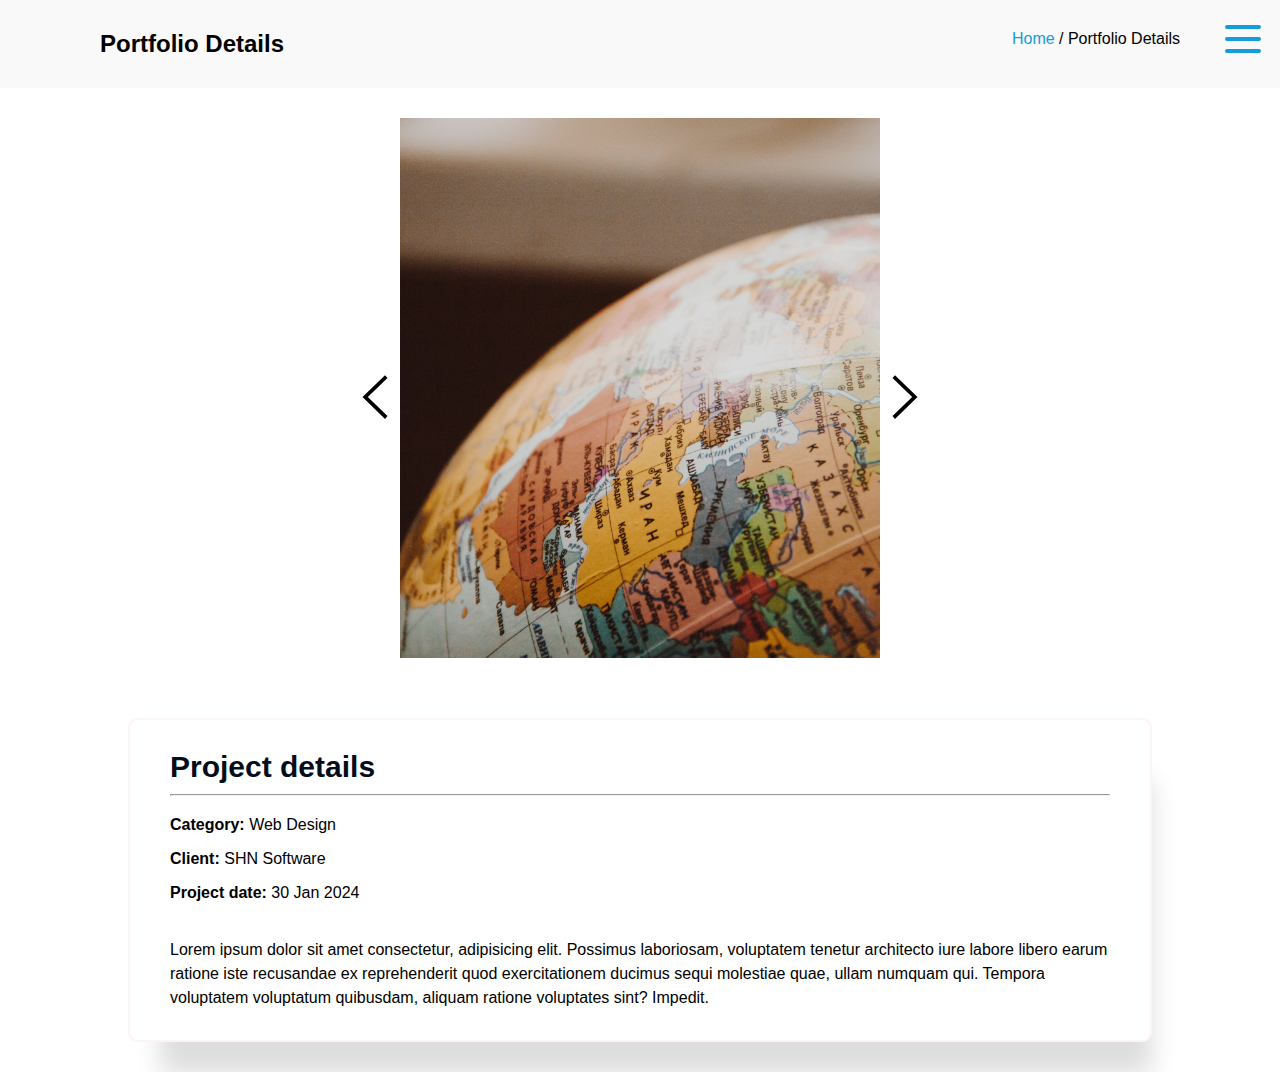
<file: more-details.html>
<!DOCTYPE html>
<html lang="en">

<head>
    <meta charset="UTF-8">
    <meta name="viewport" content="width=device-width, initial-scale=1.0">
    <title>Portfolio name</title>
    <link rel="stylesheet" href="style.css">
    <script src="index.js"></script>
</head>

<body>

    <div class="container">
        <div class="navbar responsive">
            <div class="navbar-header">
                <img src="images/avatar.png" alt="avatar">
                <h2>Omer Sahin</h2>
                <ul>
                    <li><a href="github.com/sahinomeerr"><img src="images/github-svgrepo-com.svg" alt="github icon"></a></li>
                    <li><a href="instagram.com/sahinomeerr"><img src="images/instagram-svgrepo-com.svg" alt="instagram icon"></a></li>
                    <li><a href="https://www.linkedin.com/in/sahinomeerr/"><img src="images/linkedin-svgrepo-com.svg" alt="linkedin icon"></a></li>
                </ul>
            </div>
            <div class="navbar-nav">
                <ul>
                    <li><a href="index.html#home"><img src="images/home-svgrepo-com.svg" alt=""> Home</a></li>
                    <li><a href="index.html#about"><img src="images/profile-svgrepo-com.svg" alt=""> About</a></li>
                    <li><a href="index.html#resume"><img src="images/paper-svgrepo-com.svg" alt=""> Resume</a></li>
                    <li><a href="index.html#portfolio"><img src="images/portfolio-svgrepo-com.svg" alt=""> Portfolio</a>
                    </li>
                    <li><a href="index.html#services"><img src="images/cloud-storage-svgrepo-com.svg" alt="">
                            Services</a></li>
                    <li><a href="index.html#contact"><img src="images/mail-open-svgrepo-com.svg" alt=""> Contact</a>
                    </li>
                </ul>
            </div>
        </div>

        <div class="portfolio-details">
            <button class="appearance" id="nav-menu-close"><img id="close-menu" src="images/cancel2-svgrepo-com.svg"
                    alt="menu close icon"></button>
            <button id="nav-menu"><img id="open-menu" src="images/menu-svgrepo-com.svg" alt="menu icon"></button>

            <div class="portfolio-header">
                <h2>Portfolio Details</h2>
                <p><a href="index.html">Home</a> / Portfolio Details</p>
            </div>

            <div class="portfolio-content">
                <div class="slider-wrapper">
                    <button id="prev-nav"><img src="images/left-arrow-backup-2-svgrepo-com.svg"
                            alt="left slider nav"></button>
                    <div class="image-list">
                        <img class="slider-image-items" src="images/pexels-nastyasensei-335393.jpg" alt="image"
                            id="image1">
                        <img class="slider-image-items" src="images/pexels-nastyasensei-335393.jpg" alt="image"
                            id="image2">
                        <img class="slider-image-items" src="images/pexels-nastyasensei-335393.jpg" alt="image"
                            id="image3">
                        <img class="slider-image-items" src="images/pexels-nastyasensei-335393.jpg" alt="image"
                            id="image3">
                        <img class="slider-image-items" src="images/pexels-nastyasensei-335393.jpg" alt="image"
                            id="image3">
                    </div>
                    <button id="next-nav"><img src="images/right-arrow-backup-2-svgrepo-com.svg"
                            alt="right slider nav"></button>
                </div>

                <div class="portfolio-content-details">
                    <h3>Project details</h3>
                    <hr>
                    <ul>
                        <li><span>Category:</span> Web Design</li>
                        <li><span>Client:</span> SHN Software</li>
                        <li><span>Project date:</span> 30 Jan 2024</li>
                    </ul>
                    <p>Lorem ipsum dolor sit amet consectetur, adipisicing elit. Possimus laboriosam, voluptatem tenetur
                        architecto iure labore libero earum ratione iste recusandae ex reprehenderit quod exercitationem
                        ducimus sequi molestiae quae, ullam numquam qui. Tempora voluptatem voluptatum quibusdam,
                        aliquam ratione voluptates sint? Impedit.</p>
                </div>
            </div>
        </div>
    </div>

    
    <!-- This is for adding responsive features to navbar -->

    <script src="https://code.jquery.com/jquery-3.7.1.min.js"></script>
    <script>

        $("#nav-menu").click(function () {
            $(".navbar").toggleClass("responsive");
            $("#nav-menu").toggleClass("appearance");
            $("#nav-menu-close").toggleClass("appearance");
        });

        $("#nav-menu-close").click(function () {
            $(".navbar").toggleClass("responsive");
            $("#nav-menu").toggleClass("appearance");
            $("#nav-menu-close").toggleClass("appearance");
        });

        $(".navbar-nav ul li a").click(function () {
            $(".navbar").toggleClass("responsive");
            $("#nav-menu").removeClass("appearance");
            $("#nav-menu-close").addClass("appearance");
        });

        $(".main-content section").click(function () {
            $(".navbar").addClass("responsive");
            $("#nav-menu").removeClass("appearance");
            $("#nav-menu-close").addClass("appearance");
        });

    </script>


    <!-- This is the scrolling animation for carousel slider-->

    <script>
        const slider = document.querySelector('.image-list');
        const slideButtons = document.querySelectorAll('.slider-wrapper button');

        slideButtons.forEach(button => {
            button.addEventListener('click', () => {
                console.log("clicked")
                const direction = button.id == "prev-nav" ? -1 : 1;
                const scrollAmount = slider.clientWidth * direction;
                slider.scrollBy({
                    left: scrollAmount,
                    behavior: 'smooth'
                });
            });
        });
    </script>

</body>

</html>
</file>
<file: style.css>
* {
  margin: 0;
  padding: 0;
  box-sizing: border-box;
  font-family: "Open Sans", sans-serif;
  scroll-behavior: smooth;
}

img {
  user-select: none;
}

.container {
  width: 100%;
  margin: 0;
  padding: 0;
}

.navbar {
  min-width: 320px;
  min-height: 100vh;
  background-color: #030d1b;
  padding-top: 40px;
  display: block;
  position: fixed;
  z-index: 1;
  left: 0;
  transition: left 0.3s ease;
}

.navbar .navbar-header {
  display: grid;
  grid-template-rows: 3fr 1fr 1fr;
  justify-content: center;
}

.navbar .navbar-header img:not(ul li img) {
  width: 160px;
  height: 160px;
  border: 8px solid #514f55;
  border-radius: 50%;
  margin: auto;
}

.navbar .navbar-header h2 {
  color: white;
  margin-top: 10px;
  text-align: center;
}

.navbar .navbar-header ul {
  width: 200px;
  display: flex;
  justify-content: space-between;
}

.navbar .navbar-header ul li {
  list-style: none;
  background-color: #514f55;
  width: 40px;
  height: 40px;
  border-radius: 50%;
  display: flex;
  justify-content: center;
  align-items: center;
  padding-top: 5px;
}

.navbar .navbar-header ul li img {
  width: 30px;
  height: 30px;
  filter: invert(100%) sepia(0%) saturate(2%) hue-rotate(182deg)
    brightness(103%) contrast(101%);
}

.navbar .navbar-header ul li:hover {
  background-color: #149ddd;
}

.navbar .navbar-nav {
  margin-top: 40px;
  padding-left: 40px;
}

.navbar .navbar-nav ul li {
  list-style: none;
  margin: 30px 0;
}

.navbar .navbar-nav ul li a {
  text-decoration: none;
  color: #808080;
  font-size: 20px;
}

.navbar .navbar-nav img {
  width: 20px;
  height: 20px;
  filter: invert(53%) sepia(2%) saturate(10%) hue-rotate(50deg) brightness(94%)
    contrast(90%);
  margin-right: 2px;
}

.navbar .navbar-nav ul li a:hover {
  color: #fff;
}

.navbar .navbar-nav a:hover img {
  filter: invert(48%) sepia(65%) saturate(638%) hue-rotate(154deg)
    brightness(95%) contrast(95%);
}

.navbar .navbar-nav ul li a.highlight :hover {
  color: #fff;
}

.navbar .navbar-nav ul li a.highlight :hover img {
  filter: invert(48%) sepia(65%) saturate(638%) hue-rotate(154deg)
    brightness(95%) contrast(95%);
}

/* ----------------------------------------------------------------------- main content ---------------------------------------------------------------- */

#nav-menu,
#nav-menu-close {
  position: fixed;
  top: 16px;
  right: 16px;
  border: 1px solid transparent;
  background-color: transparent;
  display: none;
}

#nav-menu img,
#nav-menu-close img {
  width: 40px;
  height: 40px;
  position: relative;
  top: 2px;
  filter: invert(62%) sepia(31%) saturate(6235%) hue-rotate(167deg)
    brightness(90%) contrast(91%);
}

#nav-menu img:hover,
#nav-menu-close img:hover {
  cursor: pointer;
}

.main-content,
.portfolio-details {
  margin-left: 320px;
}

.main-content .home {
  width: 100%;
  height: 100vh;
  background-image: url("https://picsum.photos/id/135/1920/1080");
  background-size: cover;
  background-position: center;
  background-attachment: fixed;
}

.main-content .typing {
  overflow: hidden;
  position: absolute;
  top: 50%;
  left: 50%;
  background-color: #514f55;
  padding: 4px 12px;
  border-radius: 10px;
}

.main-content .typing .text {
  position: relative;
  color: #4070f4;
  font-size: 30px;
  font-weight: 600;
}

.main-content .typing .first-text {
  color: #fff;
}

.main-content .typing .second-text:before {
  content: "";
  position: absolute;
  top: 0;
  left: 0;
  height: 100%;
  width: 100%;
  background-color: #514f55;
  border-left: 2px solid #4070f4;
  animation: typing 4s steps(13) infinite;
}

@keyframes typing {
  40%,
  60% {
    left: 100%;
  }

  100% {
    left: 0%;
  }
}

/* ----------------------------------------------------------------------- about ------------------------------------------------------------------- */

#about,
#facts,
#skills,
#resume,
#services,
#testimonials,
#contact {
  display: flex;
  justify-content: center;
}

.about-me,
.facts,
.skills,
.resume,
.portfolio,
.services,
.testimonials,
.contact {
  margin-top: 70px;
  width: 80%;
}

.titles {
  font-size: 30px;
  color: #06336e;
  display: inline;
  padding-bottom: 16px;
  border-bottom: 4px solid;
  border-image: linear-gradient(to right, #149ddd 50%, transparent 50%) 100% 1;
}

.titles-p {
  margin: 40px 0;
}

.about-me-container {
  display: flex;
  flex-wrap: wrap;
  justify-content: space-between;
}

.about-me-container .about-me-info {
  width: 800px;
  height: auto;
  overflow: hidden;
  margin-top: 20px;
}

.about-me-container img {
  width: 400px;
  height: 400px;
}

.about-me-container h3 {
  color: #030d1b;
  font-size: 30px;
}

.about-me-container .basic-infos ul {
  margin-left: 1em;
  display: grid;
  grid-template-columns: 1fr 1fr;
  font-size: 18px;
}

.about-me-container .basic-infos li {
  list-style: none;
  padding: 16px 0;
}

.about-me-container .basic-infos li span {
  color: #030d1b;
  font-weight: 600;
  font-size: 20px;
}

.about-me-container .basic-infos li::before {
  content: ">";
  color: #149ddd;
  font-weight: bold;
  display: inline-block;
  width: 1em;
  margin-left: -1em;
}

.about-me-container p {
  margin: 20px 0;
}

/* ------------------------------------------------------------------ facts ---------------------------------------------------------------------- */

.facts,
.skills {
  padding-bottom: 60px;
}

.facts .numeric-data-container ul {
  font-size: 48px;
  display: flex;
  flex-direction: row;
  justify-content: space-around;
}

.facts .numeric-data-container li {
  list-style: none;
  display: flex;
  flex-wrap: wrap;
  justify-content: center;
  margin: 20px 0;
}

.facts .numeric-data-container li img {
  width: 60px;
  height: 60px;
  margin-right: 10px;
  filter: invert(48%) sepia(65%) saturate(638%) hue-rotate(154deg)
    brightness(95%) contrast(95%);
}

.facts .numeric-data-container li div {
  display: flex;
  flex-direction: column;
  align-items: center;
}

.facts .numeric-data-container li span {
  color: #030d1b;
  font-weight: 600;
}

.facts .numeric-data-container li p {
  font-size: 16px;
  padding: 0;
  margin: 0;
  width: 200px;
  text-align: center;
}

/* ------------------------------------------------------------------ skills ----------------------------------------------------------------- */

#skills .container {
  display: flex;
  justify-content: center;
  background-color: #f5f8fd;
  margin-bottom: 50px;
}

.skills .skill-levels ul {
  display: grid;
  grid-template-columns: 1fr 1fr;
  gap: 40px;
  font-weight: 600;
  color: #030d1b;
}

.skills .skill-levels ul li {
  list-style: none;
}

.skills .skill-levels ul li .skill-name {
  display: flex;
  justify-content: space-between;
}

.skills .skill-levels ul li .progress-bar {
  border-bottom: 8px solid;
}

/* ------------------------------------------------------------------- resume ------------------------------------------------------------- */

.resume {
  width: 80%;
  margin-bottom: 50px;
}

.resume .resume-infos {
  display: grid;
  grid-template-areas:
    "summary experience"
    "education experience";
}

.resume .resume-infos .summary {
  grid-area: summary;
}

.resume .resume-infos .experience {
  grid-area: experience;
}

.resume .resume-infos .education {
  grid-area: education;
}

.resume .resume-infos .card-title {
  margin-bottom: 20px;
}

.resume .resume-infos .content-title {
  padding-left: 8px;
}

.resume .resume-infos .content-title::before {
  content: "\25EF";
  color: #050d90;
  font-size: 20px;
  position: relative;
  left: -21px;
  background-color: #fff;
}

.resume .resume-infos .summary .content-title::before {
  left: -18px;
}

.resume .resume-infos .experience,
.resume .resume-infos .education {
  border-left: 4px solid;
}

.resume .resume-infos .experience {
  border-image: linear-gradient(to top, #050d90 92%, transparent 92%) 1 100%;
}

.resume .resume-infos .education {
  margin-top: 30px;
  border-image: linear-gradient(to top, #050d90 84%, transparent 84%) 1 100%;
}

.resume .resume-infos .card-content .border-bar {
  padding-left: 30px;
}

.resume .resume-infos .card-content .border-bar .content-description-italic {
  font-style: italic;
  margin-bottom: 10px;
}

.resume .resume-infos .card-content .border-bar .card-content-text {
  margin-bottom: 20px;
}

.resume .resume-infos .border-bar .card-content-lists {
  margin-left: 20px;
}

.resume .resume-infos .border-bar .card-content-lists li {
  margin-bottom: 10px;
}

.resume .resume-infos .border-bar h4 {
  display: inline-block;
  font-size: 14px;
  letter-spacing: 1px;
  font-style: italic;
  margin-bottom: 10px;
  padding: 6px 6px;
  background-color: #dce8f8;
}

/* -------------------------------------------------------------------- portfolio ---------------------------------------------------------------- */

#portfolio {
  display: flex;
  justify-content: center;
  background-color: #f5f8fd;
  padding-bottom: 50px;
}

.portfolio .portfolio-container {
  display: flex;
  flex-wrap: wrap;
  justify-content: center;
}

.portfolio .portfolio-container .card {
  width: 240px;
  height: 240px;
  margin: 20px;
  border-radius: 10px;
  overflow: hidden;
  position: relative;
}

.portfolio .portfolio-container .portfolio-item {
  height: 100%;
  width: 100%;
}

.portfolio .portfolio-container .portfolio-item .img-fluid-p {
  width: 100%;
  height: auto;
  object-fit: cover;
  transition: transform 0.7s;
  overflow: hidden;
}

.portfolio .portfolio-container .portfolio-item .img-overlay {
  position: absolute;
  bottom: -32px;
  width: 100%;
  height: 32px;
  opacity: 0;
  transition: all 0.4s;
}

.portfolio .portfolio-container .portfolio-item:hover .img-fluid-p {
  cursor: pointer;
  opacity: 0.8;
  transform: scale(1.1);
}

.portfolio .portfolio-container .portfolio-item:hover .img-overlay {
  opacity: 1;
  cursor: pointer;
  background-color: #149ddd;
  bottom: 0;
}

.portfolio .portfolio-container .portfolio-item .img-overlay .icon {
  display: grid;
  grid-template-columns: 1fr 1fr;
  height: 100%;
}

.portfolio .portfolio-container .portfolio-item .img-overlay .icon a {
  display: flex;
  justify-content: center;
  align-items: center;
}

.portfolio .portfolio-container .portfolio-item .img-overlay .icon a:hover {
  background-color: #4070f4;
}

.portfolio .portfolio-container .portfolio-item .img-overlay .icon a img {
  filter: invert(100%) sepia(0%) saturate(7467%) hue-rotate(37deg)
    brightness(94%) contrast(115%);
  height: 24px;
  width: 24px;
  object-fit: contain;
}

#lightbox {
  position: fixed;
  top: 0;
  width: 100%;
  height: 100%;
  background-color: rgba(0, 0, 0, 0.8);
  display: none;
  z-index: 2;
}

#lightbox.active {
  display: flex;
  justify-content: center;
  align-items: center;
}

#lightbox img:not(button img) {
  max-width: 90%;
  max-height: 80%;
  padding: 4px;
  background-color: #149ddd;
  border: 1px solid #149ddd;
  border-radius: 20px;
}

#lightbox button {
  position: fixed;
  top: 20px;
  right: 20px;
  width: 50px;
  height: 50px;
  background-color: transparent;
  border: none;
}

#lightbox button:hover {
  cursor: pointer;
}

#lightbox button:hover img {
  filter: invert(19%) sepia(84%) saturate(3276%) hue-rotate(184deg)
    brightness(90%) contrast(91%);
}

#lightbox button img {
  width: 100%;
  height: 100%;
  filter: invert(57%) sepia(59%) saturate(4015%) hue-rotate(167deg)
    brightness(95%) contrast(85%);
}

/* ---------------------------------------------- portfolio details ---------------------------------------------- */

.portfolio-details .portfolio-header {
  display: flex;
  justify-content: space-between;
  padding: 30px 100px;
  background-color: #f9f9f9;
  width: 100%;
}

.portfolio-details .portfolio-header a {
  color: #189bd8;
  text-decoration: none;
}

.portfolio-details .portfolio-content {
  display: grid;
  grid-template-areas: "slider portfolio-content-details";
  width: 80%;
  margin: 30px auto;
  align-items: center;
}

.portfolio-details .portfolio-content .slider-wrapper .image-list {
  display: grid;
  grid-template-columns: repeat(5, 1fr);
  overflow-x: scroll;
  width: 480px;
  grid-area: slider;
  padding-bottom: 20px;
}

.portfolio-details .portfolio-content .slider-wrapper,
.testimonials .testimonials-container {
  display: flex;
  align-items: center;
}

.portfolio-details .portfolio-content .slider-wrapper .image-list img {
  max-width: 480px;
  height: 540px;
  object-fit: cover;
}

.portfolio-details .portfolio-content .slider-wrapper button,
.testimonials .testimonials-container button {
  border: none;
  background-color: transparent;
  cursor: pointer;
  user-select: none;
}

.portfolio-details .portfolio-content .slider-wrapper button:hover img,
.testimonials .testimonials-container button:hover img {
  filter: invert(39%) sepia(18%) saturate(0%) hue-rotate(177deg) brightness(91%)
    contrast(101%);
}

.portfolio-details .portfolio-content .slider-wrapper button img,
.testimonials .testimonials-container button img {
  width: 50px;
  height: 50px;
}

.portfolio-details .portfolio-content .portfolio-content-details {
  grid-area: portfolio-content-details;
  padding: 30px 40px;
  background-color: #fff;
  border: 2px solid #fcf5f5;
  border-radius: 10px;
  box-shadow: 1rem 3rem 1.5rem -1rem #ddd;
  margin-bottom: 50px;
  margin-left: 20px;
}

.portfolio-details .portfolio-content .portfolio-content-details h3 {
  font-size: 30px;
  color: #030d1b;
}

.portfolio-details .portfolio-content .portfolio-content-details hr {
  margin-top: 10px;
  margin-bottom: 20px;
}

.portfolio-details .portfolio-content .portfolio-content-details ul li {
  list-style: none;
  margin-bottom: 16px;
}

.portfolio-details .portfolio-content .portfolio-content-details ul li span {
  font-weight: 600;
}

.portfolio-details .portfolio-content .portfolio-content-details p {
  line-height: 1.5;
  padding-top: 20px;
}

.portfolio-details .image-list::-webkit-scrollbar,
.testimonials .card-group::-webkit-scrollbar {
  height: 10px;
}

.portfolio-details .image-list::-webkit-scrollbar-track,
.testimonials .card-group::-webkit-scrollbar-track {
  /* scrollbar path to be dragged on */
  background: #a0a0a0;
  border-radius: 50px;
}

.portfolio-details .image-list::-webkit-scrollbar-thumb,
.testimonials .card-group::-webkit-scrollbar-thumb {
  /*  */
  background: #525461;
  border-radius: 50px;
}

.portfolio-details .image-list::-webkit-scrollbar-thumb:hover,
.testimonials .card-group::-webkit-scrollbar-thumb:hover {
  /* scrollbar draggable part on hover */
  background: #3f3f3f;
}

/* ------------------------------------------------------------- services ---------------------------------------------------------------- */

.services .services-container {
  display: grid;
  grid-template-columns: 1fr 1fr 1fr;
  gap: 40px;
  padding: 50px 0;
}

.services .services-container .card {
  display: grid;
  grid-template-columns: 1fr 4fr;
}

.services .services-container .card .card-icon {
  display: flex;
  justify-content: center;
  align-items: center;
  border-radius: 50%;
  background-color: #189bd8;
  width: 50px;
  height: 50px;
}

.services .services-container .card .card-icon img {
  height: 70%;
  width: 70%;
  filter: invert(100%) sepia(97%) saturate(13%) hue-rotate(184deg)
    brightness(103%) contrast(103%);
  transform: translate(14%, 0);
}

.services .services-container .card:hover .card-icon {
  background-color: #fff;
  border: 2px solid #189bd8;
}

.services .services-container .card:hover .card-icon img {
  filter: invert(54%) sepia(96%) saturate(2172%) hue-rotate(167deg)
    brightness(90%) contrast(87%);
}

.services .services-container .card .card-content h3 {
  margin-bottom: 20px;
}

.services .services-container .card:hover .card-content h3:hover {
  color: #189bd8;
  cursor: pointer;
}

/* ------------------------------------------------------- testimonials ------------------------------------------------------ */

#testimonials {
  background-color: #f5f8fd;
}

.testimonials-slider {
  width: 100%;
  height: 500px;
  border-radius: 20px;
  overflow: hidden;
  position: relative;
  padding: 0 auto;
}

.testimonials-slides {
  width: 500%;
  height: 500px;
  display: flex;
}

.testimonials-slides input {
  display: none;
}

.testimonials-slide {
  max-width: 10%;
  transition: 1s;
}

.testimonials-slide .card {
  height: 500px;
  margin: 0 10px;
}

.navigation-manual {
  position: absolute;
  width: 100%;
  margin-top: -40px;
  display: flex;
  justify-content: center;
}

.manual-btn {
  border: 2px solid #40d3dc;
  padding: 5px;
  border-radius: 10px;
  cursor: pointer;
  transition: 1s;
}

.manual-btn:not(:last-child) {
  margin-right: 40px;
}

.manual-btn:hover {
  background-color: #40d3dc;
}

#radio1:checked ~ .first {
  margin-left: 0;
}

#radio2:checked ~ .first {
  margin-left: -10%;
}

#radio3:checked ~ .first {
  margin-left: -20%;
}

#radio4:checked ~ .first {
  margin-left: -30%;
}

#radio5:checked ~ .first {
  margin-left: -40%;
}

.navigation-auto {
  position: absolute;
  display: flex;
  width: 100%;
  justify-content: center;
  margin-top: 460px;
}

.navigation-auto div {
  border: 2px solid #40d3dc;
  padding: 5px;
  border-radius: 10px;
  transition: 1s;
}

.navigation-auto div:not(:last-child) {
  margin-right: 40px;
}

#radio1:checked ~ .navigation-auto .auto-btn1 {
  background-color: #40d3dc;
}

#radio2:checked ~ .navigation-auto .auto-btn2 {
  background-color: #40d3dc;
}

#radio3:checked ~ .navigation-auto .auto-btn3 {
  background-color: #40d3dc;
}

#radio4:checked ~ .navigation-auto .auto-btn4 {
  background-color: #40d3dc;
}

#radio5:checked ~ .navigation-auto .auto-btn5 {
  background-color: #40d3dc;
}

.testimonials .card .card-content {
  border: 1px solid #f5f8fd;
  border-radius: 10px;
  padding: 20px;
  box-shadow: 0.05rem 0 0.8rem -0.5rem #504d4d,
    -0.05rem 0 0.8rem -0.5rem #504d4d, 0 0.5rem 1rem -1rem #504d4d;
  position: relative;
  background-color: #fff;
  height: 240px;
  display: flex;
  align-items: center;
}

.testimonials .card .card-content p {
  display: inline-block;
}

.testimonials .card .card-content p img {
  width: 20px;
  height: 20px;
  margin-right: 10px;
  filter: invert(48%) sepia(65%) saturate(638%) hue-rotate(154deg)
    brightness(95%) contrast(95%);
  position: relative;
}

.testimonials .card .card-people {
  display: grid;
  grid-template-rows: 1fr 1fr;
  justify-content: center;
  text-align: center;
  margin-top: 40px;
}

.testimonials .card .card-people img {
  width: 80px;
  height: 80px;
  border-radius: 50%;
  margin: auto;
}

.testimonials .card .card-content p::after {
  content: "";
  width: 0;
  height: 0;
  border-top: 20px solid #fff;
  border-right: 20px solid transparent;
  border-left: 20px solid transparent;
  position: absolute;
  bottom: -20px;
  left: calc(50% - 20px);
}

/* -------------------------------------------------------------------- contact -------------------------------------------------------------------- */

.contact .contact-container {
  display: grid;
  grid-template-columns: 3fr 5fr;
  gap: 40px;
  width: 100%;
  margin-bottom: 20px;
}

.contact .contact-container .contact-info {
  border: 1px solid #f5f8fd;
  border-radius: 10px;
  box-shadow: 0 0 24px 0 rgba(0, 0, 0, 0.12);
  display: flex;
  align-items: center;
  justify-content: center;
  width: 100%;
  padding: 10px 10px;
}

.contact .contact-container .contact-info ul li .google-maps iframe {
  border: 1px solid #149ddd;
  border-radius: 10px;
}

.contact .contact-container .contact-info ul li {
  display: flex;
  padding: 8px 0;
}

.contact .contact-container .contact-info ul li img {
  width: 24px;
  height: 24px;
  filter: invert(52%) sepia(28%) saturate(4991%) hue-rotate(168deg)
    brightness(96%) contrast(84%);
  transition: all 0.1s;
}

.contact .contact-container .contact-info ul li:hover img {
  filter: invert(100%) sepia(6%) saturate(23%) hue-rotate(136deg)
    brightness(104%) contrast(108%);
}

.contact .contact-container .contact-info ul li:hover .icon {
  background-color: #189bd8;
}

.contact .contact-container .contact-info ul li .icon {
  background-color: #fff;
  border: 1px solid #189bd8;
  border-radius: 50%;
  display: flex;
  justify-content: center;
  margin-right: 20px;
  transition: all 0.6s;
  width: 40px;
  height: 40px;
  place-items: center;
}

.contact .contact-container .contact-info ul li a {
  text-decoration: none;
  color: #030d1b;
}

.contact .contact-container .contact-info ul li h4 {
  font-weight: 600;
  font-size: 18px;
  color: #030d1b;
  user-select: none;
}

.contact .contact-container .contact-info ul li span {
  font-size: 12px;
  color: #030d1b;
}

.contact .contact-container .contact-info ul li .li-content {
  display: grid;
  grid-template-rows: 1fr 1fr;
}

.send-message {
  box-shadow: 0 0 24px 0 rgba(0, 0, 0, 0.12);
  padding: 16px 36px;
  border: 1px solid #f5f8fd;
  border-radius: 10px;
}

.send-message form {
  display: flex;
  flex-direction: column;
}

.send-message .contact-info-user {
  display: grid;
  grid-template-columns: 1fr 1fr;
  column-gap: 10px;
}

.send-message form .form-control input,
.send-message form .form-control textarea,
.send-message form .form-control button {
  display: block;
  width: 100%;
  padding: 8px 10px;
  margin: 6px 0;
  border: 2px solid #f5f8fd;
}

.send-message form .form-control .check-blank {
  display: none;
  width: 100%;
  color: red;
  margin-bottom: 6px;
}

.send-message form .form-control input:focus,
.send-message form .form-control textarea:focus,
.send-message form .form-control button {
  outline: none;
  border: 1px solid #42bef8;
  box-shadow: 0 0 2px #719ece;
}

.send-message form .form-control button {
  cursor: pointer;
  background-color: #42bef8;
  color: #fff;
  width: 25%;
  border-radius: 5px;
  margin: 0 auto;
  white-space: wrap;
  display: flex;
  justify-content: space-around;
  font-size: 16px;
}

.send-message form .form-control button:hover {
  background-color: #189bd8;
}

.send-message form .form-control button img {
  width: 20px;
  height: 24px;
  /* margin-left: 10px; */
  filter: invert(100%) sepia(0%) saturate(7467%) hue-rotate(37deg)
    brightness(94%) contrast(115%);
  transition: transform 0.3s ease-in-out;
}

.send-message form .form-control button:hover img {
  transform: translate(12px, 0);
}

@media screen and (max-width: 1400px) {
  #nav-menu,
  #nav-menu-close {
    display: block;
    z-index: 1;
  }

  .navbar.responsive {
    left: -320px;
  }

  #nav-menu-close.appearance,
  #nav-menu.appearance {
    display: none;
  }

  .main-content,
  .portfolio-details {
    margin: 0;
  }

  .main-content .typing {
    left: calc(50% - 160px);
  }

  .about-me-container img {
    width: 100%;
    height: auto;
  }

  .about-me-container .about-me-info {
    width: 100%;
  }

  .services .services-container {
    grid-template-columns: 1fr 1fr;
  }

  .portfolio-details .portfolio-content {
    grid-template-areas:
      "slider"
      "portfolio-content-details";
  }

  .portfolio-details .portfolio-content .slider-wrapper {
    margin: 0 auto;
  }

  .portfolio-details .portfolio-content .portfolio-content-details {
    margin: 0 auto;
    margin-top: 40px;
  }
}

@media screen and (max-width: 1000px) {
  .contact .contact-container {
    display: flex;
    flex-direction: column;
  }
}

@media screen and (max-width: 840px) {
  .facts .numeric-data-container ul {
    flex-wrap: wrap;
  }

  .portfolio .portfolio-container .card {
    width: 300px;
    height: 300px;
  }

  .resume .resume-infos {
    grid-template-areas:
      "summary"
      "education"
      "experience";
  }

  .resume .resume-infos .card {
    margin-bottom: 50px;
  }

  .skills .skill-levels ul {
    grid-template-columns: 1fr;
  }

  .services .services-container {
    grid-template-columns: 1fr;
  }

  .about-me-container .basic-infos ul {
    grid-template-columns: 1fr;
  }

  .portfolio-details .portfolio-content .slider-wrapper .image-list {
    width: 280px;
  }

  .portfolio-details .portfolio-content .slider-wrapper .image-list img {
    width: 280px;
    height: auto;
  }

  .contact .contact-container .contact-info ul li .google-maps iframe {
    width: 320px;
    height: 320px;
  }
}

@media screen and (max-width: 630px) {
  .testimonials-slide {
    max-width: 20%;
  }

  .last {
    display: none;
  }

  #radio1:checked ~ .first {
    margin-left: 0;
  }

  #radio2:checked ~ .first {
    margin-left: -20%;
  }

  #radio3:checked ~ .first {
    margin-left: -40%;
  }

  #radio4:checked ~ .first {
    margin-left: -60%;
  }

  #radio5:checked ~ .first {
    margin-left: -80%;
  }

  .send-message form .form-control button:hover img {
    transform: translate(0, 0);
  }
}

@media screen and (max-width: 440px) {
  .portfolio-details .portfolio-header p {
    display: none;
  }

  .portfolio-details .portfolio-content .slider-wrapper .image-list {
    width: 160px;
  }

  .portfolio-details .portfolio-content .slider-wrapper .image-list img {
    width: 160px;
    height: auto;
  }

  .contact .contact-container .contact-info ul li .google-maps iframe {
    width: 100%;
  }

  .navigation-auto,
  .navigation-manual {
    display: none;
  }

  .testimonials .card .card-content {
    height: auto;
  }

  .send-message form .form-control button img {
    display: none;
  }

  .send-message form .form-control button {
    font-size: 10px;
  }
}
</file>
